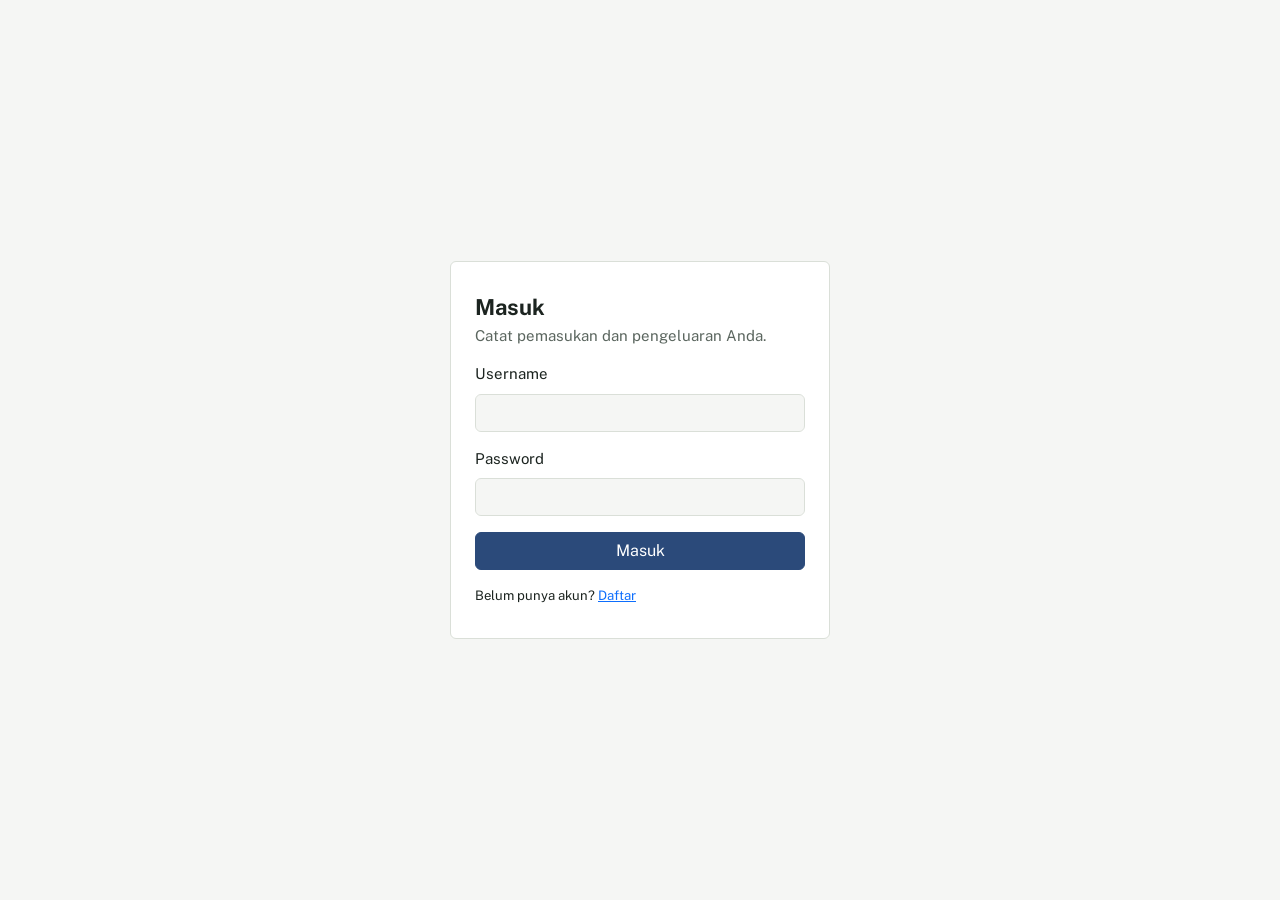
<file: pages/categories.html>
<!doctype html><html lang="id"><head><meta charset="utf-8"><meta name="viewport" content="width=device-width,initial-scale=1"><link rel="preconnect" href="https://fonts.googleapis.com"><link href="https://fonts.googleapis.com/css2?family=Public+Sans:wght@400;600;700&display=swap" rel="stylesheet"><link href="https://cdn.jsdelivr.net/npm/bootstrap@5.3.3/dist/css/bootstrap.min.css" rel="stylesheet"><link rel="stylesheet" href="../css/variables.css"><link rel="stylesheet" href="../css/app.css"><title>Kategori · Catatan Keuangan</title></head><body>
<div id=page>
<div class='d-flex flex-column flex-sm-row justify-content-between gap-2 mb-3'><h2 class=section>Daftar kategori</h2><button class='btn btn-primary btn-full-sm' id=add>Tambah kategori</button></div>
<div id=list></div><nav id=pager class=mt-3 aria-label='Halaman kategori'></nav>
<div class='modal fade' id=modal tabindex=-1 aria-labelledby=modal-title><div class='modal-dialog modal-dialog-centered'><form class=modal-content id=form novalidate>
<div class=modal-header><h2 class='modal-title fs-5' id=modal-title>Tambah kategori</h2><button type=button class=btn-close data-bs-dismiss=modal aria-label=Tutup></button></div>
<div class=modal-body><div class='alert alert-danger d-none' role=alert data-form-error></div>
<div class=mb-3><label class=form-label for=name>Nama kategori</label><input class=form-control id=name name=name maxlength=100 required><div class=invalid-feedback></div></div>
<div class=form-check><input class=form-check-input type=checkbox id=is_default name=is_default><label class=form-check-label for=is_default>Jadikan kategori default</label></div></div>
<div class=modal-footer><button type=button class='btn btn-outline-secondary' data-bs-dismiss=modal>Batal</button><button class='btn btn-primary' type=submit>Simpan</button></div></form></div></div></div>
<script src="https://cdn.jsdelivr.net/npm/bootstrap@5.3.3/dist/js/bootstrap.bundle.min.js"></script><script type="module" src="../js/pages/categories.js"></script></body></html>
</file>
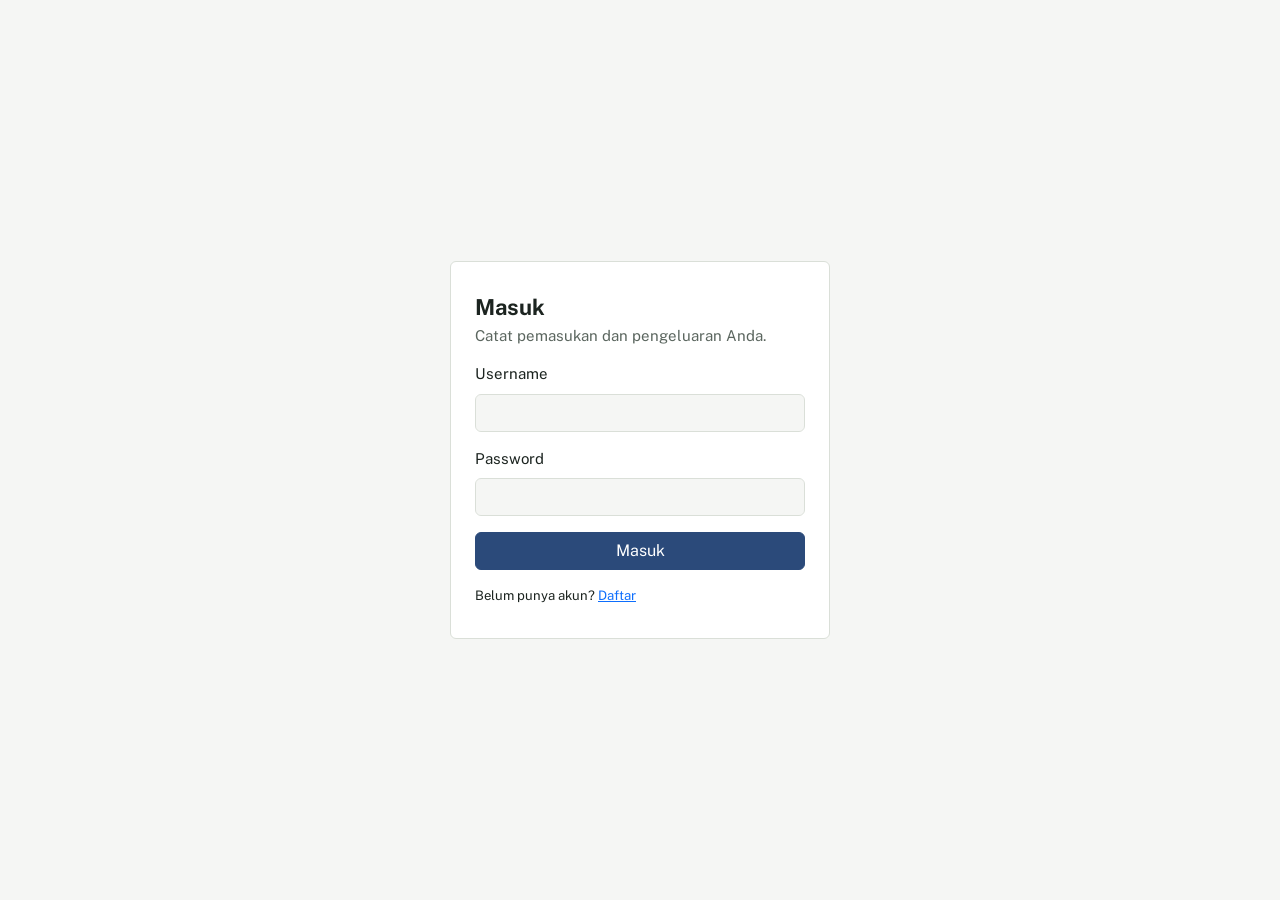
<file: pages/login.html>
<!doctype html><html lang="id"><head><meta charset="utf-8"><meta name="viewport" content="width=device-width,initial-scale=1"><link rel="preconnect" href="https://fonts.googleapis.com"><link href="https://fonts.googleapis.com/css2?family=Public+Sans:wght@400;600;700&display=swap" rel="stylesheet"><link href="https://cdn.jsdelivr.net/npm/bootstrap@5.3.3/dist/css/bootstrap.min.css" rel="stylesheet"><link rel="stylesheet" href="../css/variables.css"><link rel="stylesheet" href="../css/app.css"><title>Masuk · Catatan Keuangan</title></head><body>
<div class=auth><main class=auth-box><h1>Masuk</h1><p class=text-muted>Catat pemasukan dan pengeluaran Anda.</p><form id=form novalidate><div class='alert alert-danger d-none' role=alert data-form-error></div><div class="mb-3"><label class="form-label" for="username">Username</label><input class="form-control" id="username" name="username" type="text" autocomplete="username" required><div class="invalid-feedback"></div></div><div class="mb-3"><label class="form-label" for="password">Password</label><input class="form-control" id="password" name="password" type="password" autocomplete="current-password" required><div class="invalid-feedback"></div></div><button class='btn btn-primary w-100' type=submit>Masuk</button></form><p class='mt-3 mb-0 small'>Belum punya akun? <a href=register.html>Daftar</a></p></main></div>
<script src="https://cdn.jsdelivr.net/npm/bootstrap@5.3.3/dist/js/bootstrap.bundle.min.js"></script><script type="module" src="../js/pages/login.js"></script></body></html>
</file>
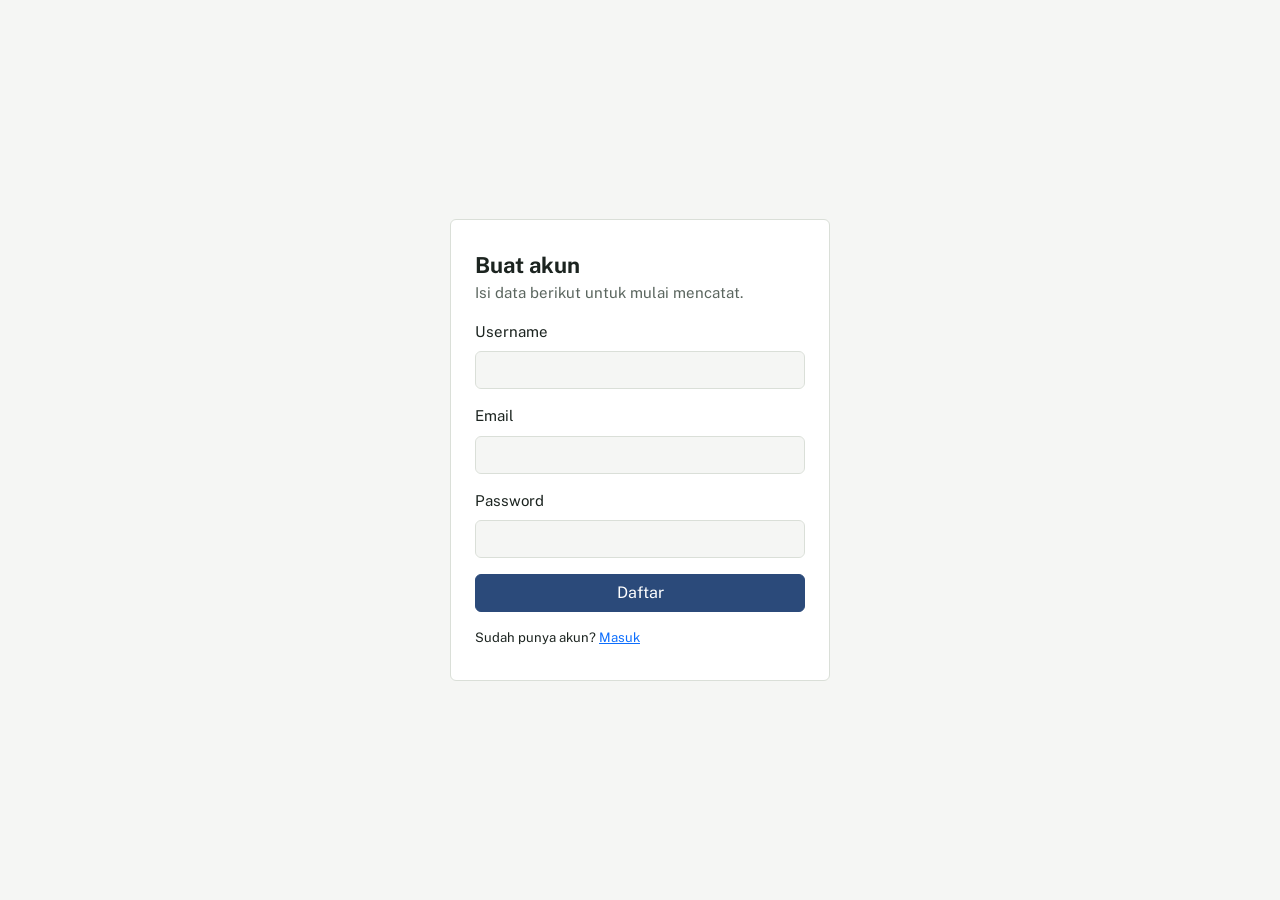
<file: pages/register.html>
<!doctype html><html lang="id"><head><meta charset="utf-8"><meta name="viewport" content="width=device-width,initial-scale=1"><link rel="preconnect" href="https://fonts.googleapis.com"><link href="https://fonts.googleapis.com/css2?family=Public+Sans:wght@400;600;700&display=swap" rel="stylesheet"><link href="https://cdn.jsdelivr.net/npm/bootstrap@5.3.3/dist/css/bootstrap.min.css" rel="stylesheet"><link rel="stylesheet" href="../css/variables.css"><link rel="stylesheet" href="../css/app.css"><title>Daftar · Catatan Keuangan</title></head><body>
<div class=auth><main class=auth-box><h1>Buat akun</h1><p class=text-muted>Isi data berikut untuk mulai mencatat.</p><form id=form novalidate><div class='alert alert-danger d-none' role=alert data-form-error></div><div class="mb-3"><label class="form-label" for="username">Username</label><input class="form-control" id="username" name="username" type="text" autocomplete="username" required><div class="invalid-feedback"></div></div><div class="mb-3"><label class="form-label" for="email">Email</label><input class="form-control" id="email" name="email" type="email" autocomplete="email" required><div class="invalid-feedback"></div></div><div class="mb-3"><label class="form-label" for="password">Password</label><input class="form-control" id="password" name="password" type="password" autocomplete="new-password" required><div class="invalid-feedback"></div></div><button class='btn btn-primary w-100' type=submit>Daftar</button></form><p class='mt-3 mb-0 small'>Sudah punya akun? <a href=login.html>Masuk</a></p></main></div>
<script src="https://cdn.jsdelivr.net/npm/bootstrap@5.3.3/dist/js/bootstrap.bundle.min.js"></script><script type="module" src="../js/pages/register.js"></script></body></html>
</file>
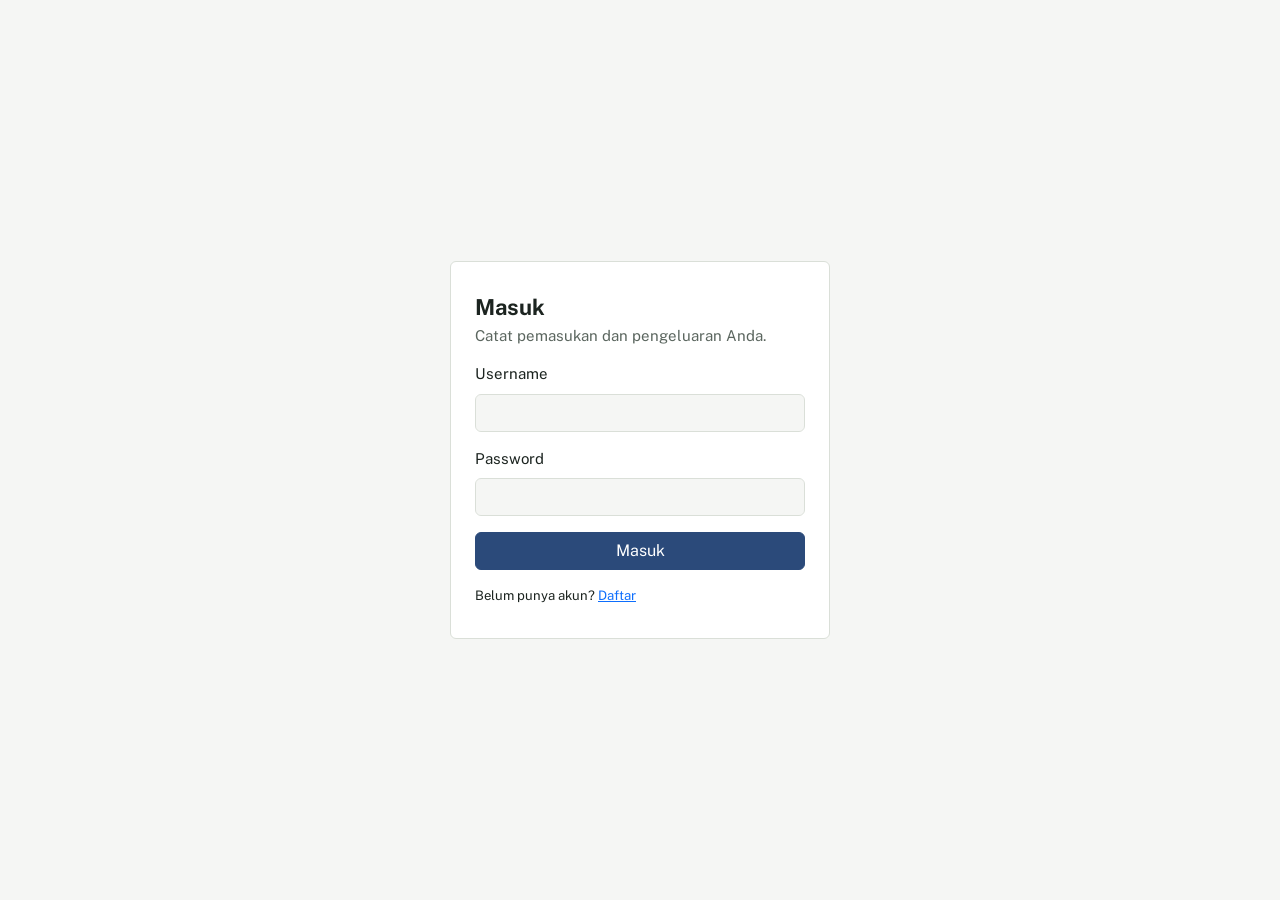
<file: pages/transactions.html>
<!doctype html><html lang="id"><head><meta charset="utf-8"><meta name="viewport" content="width=device-width,initial-scale=1"><link rel="preconnect" href="https://fonts.googleapis.com"><link href="https://fonts.googleapis.com/css2?family=Public+Sans:wght@400;600;700&display=swap" rel="stylesheet"><link href="https://cdn.jsdelivr.net/npm/bootstrap@5.3.3/dist/css/bootstrap.min.css" rel="stylesheet"><link rel="stylesheet" href="../css/variables.css"><link rel="stylesheet" href="../css/app.css"><title>Transaksi · Catatan Keuangan</title></head><body>
<div id=page>
<div class='d-flex flex-column flex-sm-row justify-content-between gap-2 mb-3'><h2 class=section>Daftar transaksi</h2><button class='btn btn-primary btn-full-sm' id=add>Tambah transaksi</button></div>
<form id=filters class='panel row g-2 mb-3'>
<div class='col-6 col-md-3'><label class='form-label small' for=f-type>Tipe</label><select class=form-select id=f-type name=type><option value=''>Semua</option><option value=INCOME>Pemasukan</option><option value=EXPENSE>Pengeluaran</option></select></div>
<div class='col-6 col-md-3'><label class='form-label small' for=f-category>Kategori</label><select class=form-select id=f-category name=category><option value=''>Semua</option></select></div>
<div class='col-6 col-md-2'><label class='form-label small' for=f-from>Dari</label><input class=form-control type=date id=f-from name=date_from></div>
<div class='col-6 col-md-2'><label class='form-label small' for=f-to>Sampai</label><input class=form-control type=date id=f-to name=date_to></div>
<div class='col-12 col-md-2 d-flex align-items-end gap-2'><button class='btn btn-primary flex-fill' type=submit>Terapkan</button><button class='btn btn-outline-secondary' type=reset>Reset</button></div></form>
<div id=list></div><nav id=pager class=mt-3 aria-label='Halaman transaksi'></nav>
<div class='modal fade' id=modal tabindex=-1 aria-labelledby=modal-title><div class='modal-dialog modal-dialog-centered modal-fullscreen-sm-down'><form class=modal-content id=form novalidate>
<div class=modal-header><h2 class='modal-title fs-5' id=modal-title>Tambah transaksi</h2><button type=button class=btn-close data-bs-dismiss=modal aria-label=Tutup></button></div>
<div class=modal-body><div class='alert alert-danger d-none' role=alert data-form-error></div>
<div class=mb-3><label class=form-label for=type>Tipe</label><select class=form-select id=type name=type required><option value=EXPENSE>Pengeluaran</option><option value=INCOME>Pemasukan</option></select><div class=invalid-feedback></div></div>
<div class=mb-3><label class=form-label for=amount>Nominal (Rp)</label><input class=form-control id=amount name=amount inputmode=numeric autocomplete=off required><div class=invalid-feedback></div></div>
<div class=mb-3><label class=form-label for=category>Kategori</label><select class=form-select id=category name=category required></select><div class=invalid-feedback></div></div>
<div class=mb-3><label class=form-label for=transaction_date>Tanggal transaksi</label><input class=form-control type=datetime-local id=transaction_date name=transaction_date required><div class=invalid-feedback></div></div>
<div class=mb-0><label class=form-label for=description>Deskripsi</label><textarea class=form-control id=description name=description rows=2></textarea><div class=invalid-feedback></div></div></div>
<div class=modal-footer><button type=button class='btn btn-outline-secondary' data-bs-dismiss=modal>Batal</button><button class='btn btn-primary' type=submit>Simpan</button></div></form></div></div></div>
<script src="https://cdn.jsdelivr.net/npm/bootstrap@5.3.3/dist/js/bootstrap.bundle.min.js"></script><script type="module" src="../js/pages/transactions.js"></script></body></html>
</file>
<file: css/variables.css>
:root{
  --color-primary:#2B4A7A; --color-primary-hover:#213B63;
  --color-success:#1B7A4B; --color-danger:#B3372B; --color-warning:#8A5A00;
  --color-background:#F5F6F4; --color-surface:#FFFFFF; --color-border:#DADFD8;
  --color-text:#1C2420; --color-text-muted:#5B665F;
  --font: "Public Sans", system-ui, -apple-system, "Segoe UI", sans-serif;
  --radius:6px; --sidebar-w:220px;
  --bs-primary:var(--color-primary); --bs-primary-rgb:43,74,122; --bs-body-font-family:var(--font);
  --bs-body-color:var(--color-text); --bs-body-bg:var(--color-background); --bs-border-color:var(--color-border);
  --bs-link-color:var(--color-primary); --bs-border-radius:var(--radius);
}
</file>
<file: css/app.css>
body{font-size:15px;line-height:1.5}
:focus-visible{outline:2px solid var(--color-primary);outline-offset:2px}
.text-muted{color:var(--color-text-muted)!important}
.btn-primary{--bs-btn-bg:var(--color-primary);--bs-btn-border-color:var(--color-primary);--bs-btn-hover-bg:var(--color-primary-hover);--bs-btn-hover-border-color:var(--color-primary-hover);--bs-btn-active-bg:var(--color-primary-hover)}
.btn-outline-secondary{--bs-btn-color:var(--color-text);--bs-btn-border-color:var(--color-border)}
.form-control,.form-select{border-color:var(--color-border)}
.num{font-variant-numeric:tabular-nums}
/* layout */
.shell{display:flex;min-height:100vh}
.sidebar{width:var(--sidebar-w);flex:none;flex-direction:column;gap:24px;padding:24px 16px;background:var(--color-surface);border-right:1px solid var(--color-border);position:sticky;top:0;height:100vh}
.brand{font-weight:700;font-size:16px}
.sidebar nav{display:flex;flex-direction:column;gap:4px}
.nav-item-app{display:block;width:100%;text-align:left;padding:8px 12px;border:0;border-left:3px solid transparent;background:none;color:var(--color-text);text-decoration:none;border-radius:0 var(--radius) var(--radius) 0;font:inherit}
.nav-item-app:hover{background:var(--color-background)}
.nav-item-app.active{border-left-color:var(--color-primary);font-weight:600;background:var(--color-background)}
.nav-item-app[data-logout]{margin-top:16px;color:var(--color-text-muted)}
.main{flex:1;min-width:0}
.topbar{display:flex;align-items:center;gap:12px;padding:12px 16px;background:var(--color-surface);border-bottom:1px solid var(--color-border)}
.page-title{font-size:20px;font-weight:700;margin:0}
.content{padding:24px 16px;max-width:1100px}
@media(min-width:992px){.content{padding:32px 32px}.topbar{padding:16px 32px}}
h2.section{font-size:16px;font-weight:600;margin:0 0 12px}
.panel{background:var(--color-surface);border:1px solid var(--color-border);border-radius:var(--radius);padding:16px}
/* dashboard */
.summary{display:grid;gap:16px;grid-template-columns:1fr}
@media(min-width:576px){.summary{grid-template-columns:1fr 1fr}}
.summary .label{color:var(--color-text-muted);font-size:13px}
.summary .value{font-size:26px;font-weight:700;margin-top:4px}
.value.income,.amt.income{color:var(--color-success)}.value.expense,.amt.expense{color:var(--color-danger)}
.chart-box{position:relative}
/* tabel & status */
.table{--bs-table-bg:var(--color-surface)}
.table th{font-weight:600;color:var(--color-text-muted);font-size:13px;white-space:nowrap}
.table td{vertical-align:middle}
.amt{font-weight:600;white-space:nowrap;text-align:right}
.type-tag{font-size:13px;font-weight:600}
.type-tag.income{color:var(--color-success)}.type-tag.expense{color:var(--color-danger)}
.state{padding:32px 16px;text-align:center;color:var(--color-text-muted)}
.state-error{color:var(--color-danger)}
.state strong{display:block;color:var(--color-text);margin-bottom:4px}
/* auth */
.auth{min-height:100vh;display:grid;place-items:center;padding:16px}
.auth-box{width:100%;max-width:380px;background:var(--color-surface);border:1px solid var(--color-border);border-radius:var(--radius);padding:32px 24px}
.auth-box h1{font-size:22px;font-weight:700;margin:0 0 4px}
.toast-container{z-index:1100}
@media(prefers-reduced-motion:reduce){*{transition:none!important;animation:none!important}}
@media(max-width:575.98px){.btn-full-sm{width:100%}}
</file>
